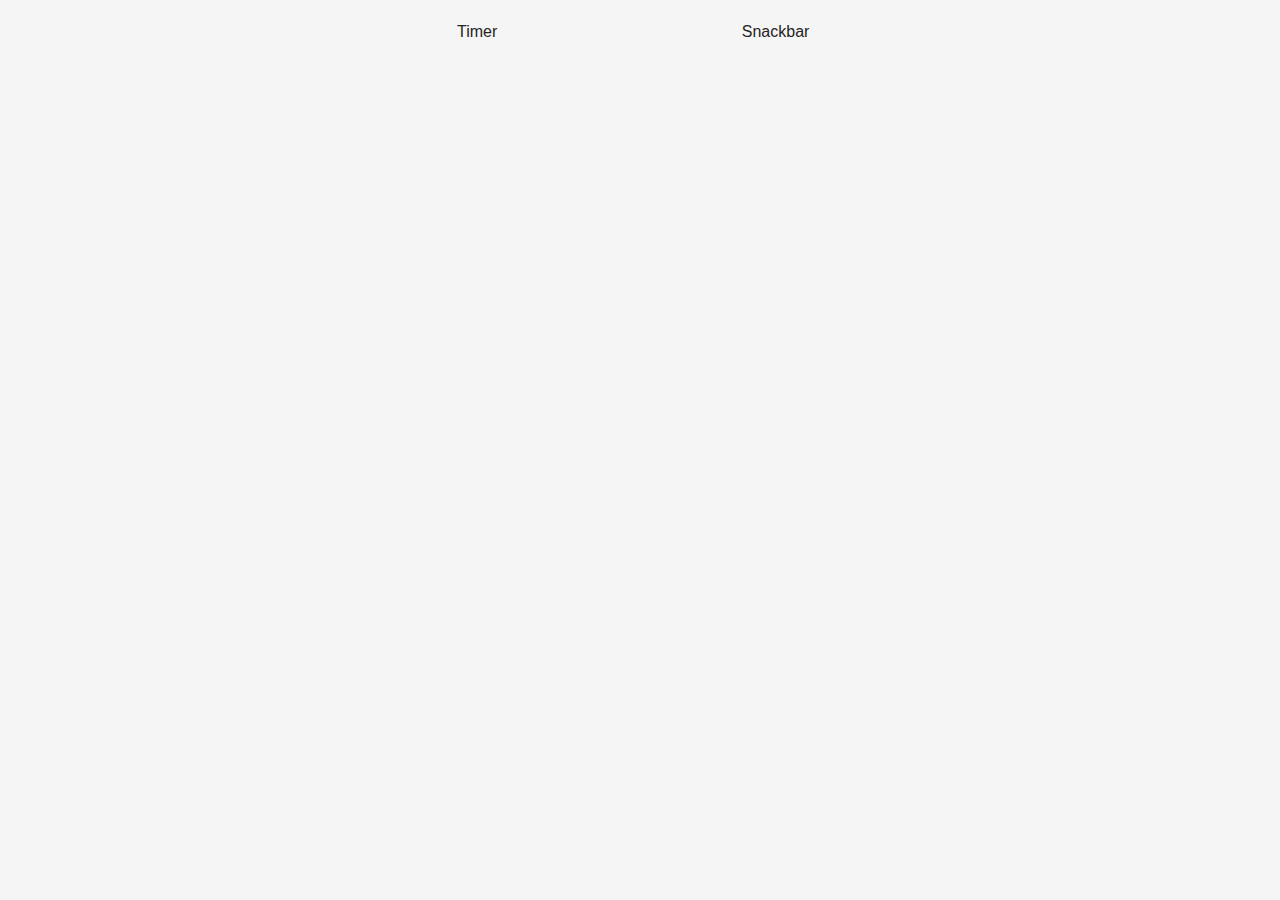
<file: src/index.html>
<!DOCTYPE html>
<html lang="en">
  <head>
    <meta charset="UTF-8" />
    <link rel="icon" type="image/svg+xml" href="/favicon.svg" />
    <meta name="viewport" content="width=device-width, initial-scale=1.0" />
    <title>goit-js-hw-10</title>
    <link rel="stylesheet" href="./css/styles.css" />
  </head>
  <body>
    <header class="header">
      <div class="container">
        <nav class="nav">
          <ul class="nav-list">
                       
            <li class="nav-item">
                            <a href="./1-timer.html">Timer</a>            
            </li>
                       
            <li class="nav-item">
                            <a href="./2-snackbar.html">Snackbar</a>            
            </li>
                     
          </ul>
                 
        </nav>
             
      </div>
         
    </header>
       
    <main>   </main>
  </body>
</html>
</file>
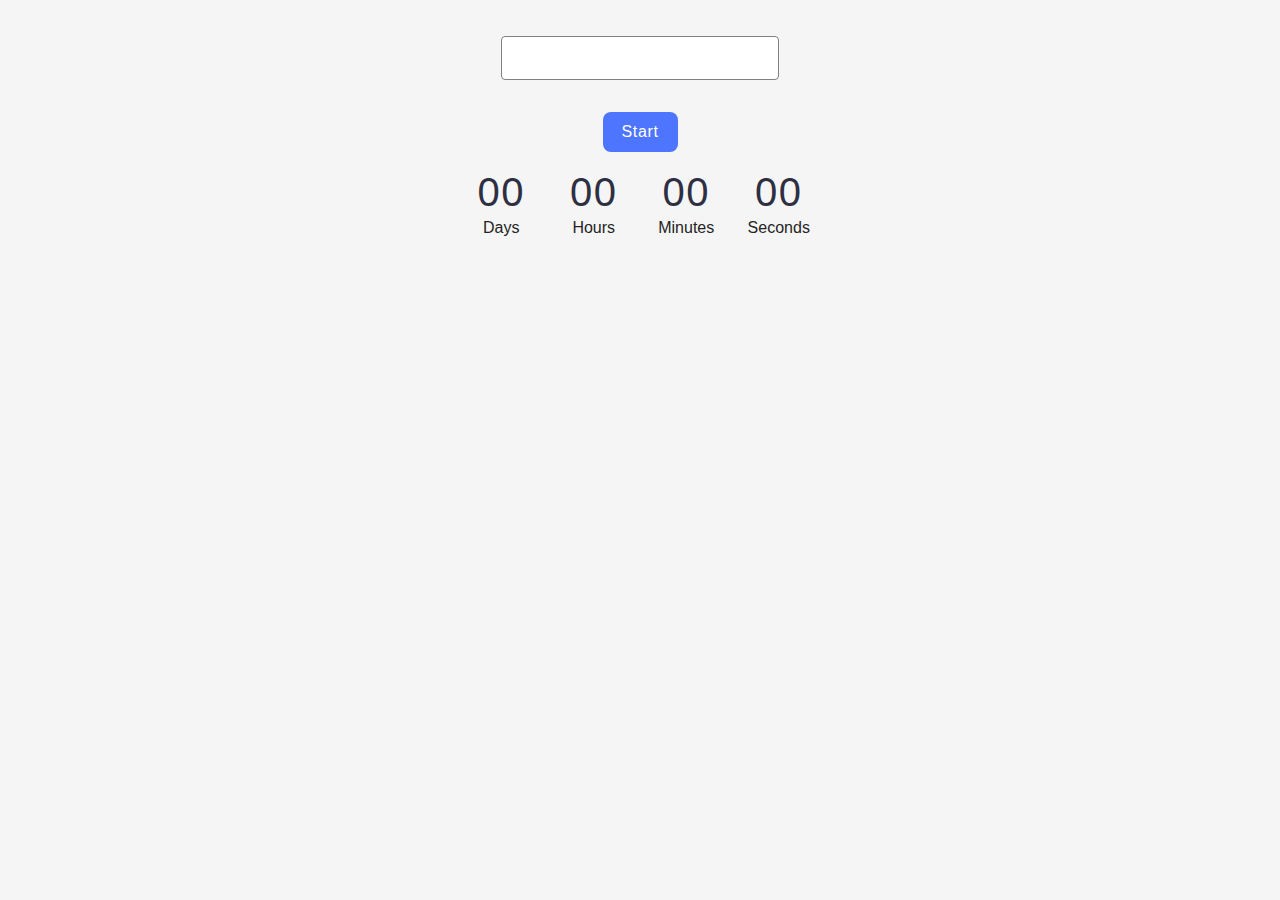
<file: src/1-timer.html>
<!DOCTYPE html>
<html lang="en">
  <head>
    <meta charset="UTF-8" />
    <meta http-equiv="X-UA-Compatible" content="IE=edge" />
    <meta name="viewport" content="width=device-width, initial-scale=1.0" />
    <title>Timer</title>
    <link rel="stylesheet" href="./css/styles.css" />
  </head>
  <body>
    <input type="text" id="datetime-picker" />
    <button type="button" data-start>Start</button>

    <div class="timer">
      <div class="field">
        <span class="value" data-days>00</span>
        <span class="label">Days</span>
      </div>
      <div class="field">
        <span class="value" data-hours>00</span>
        <span class="label">Hours</span>
      </div>
      <div class="field">
        <span class="value" data-minutes>00</span>
        <span class="label">Minutes</span>
      </div>
      <div class="field">
        <span class="value" data-seconds>00</span>
        <span class="label">Seconds</span>
      </div>
    </div>

    <main></main>

    <script type="module" src="./js/1-timer.js"></script>
  </body>
</html>
</file>
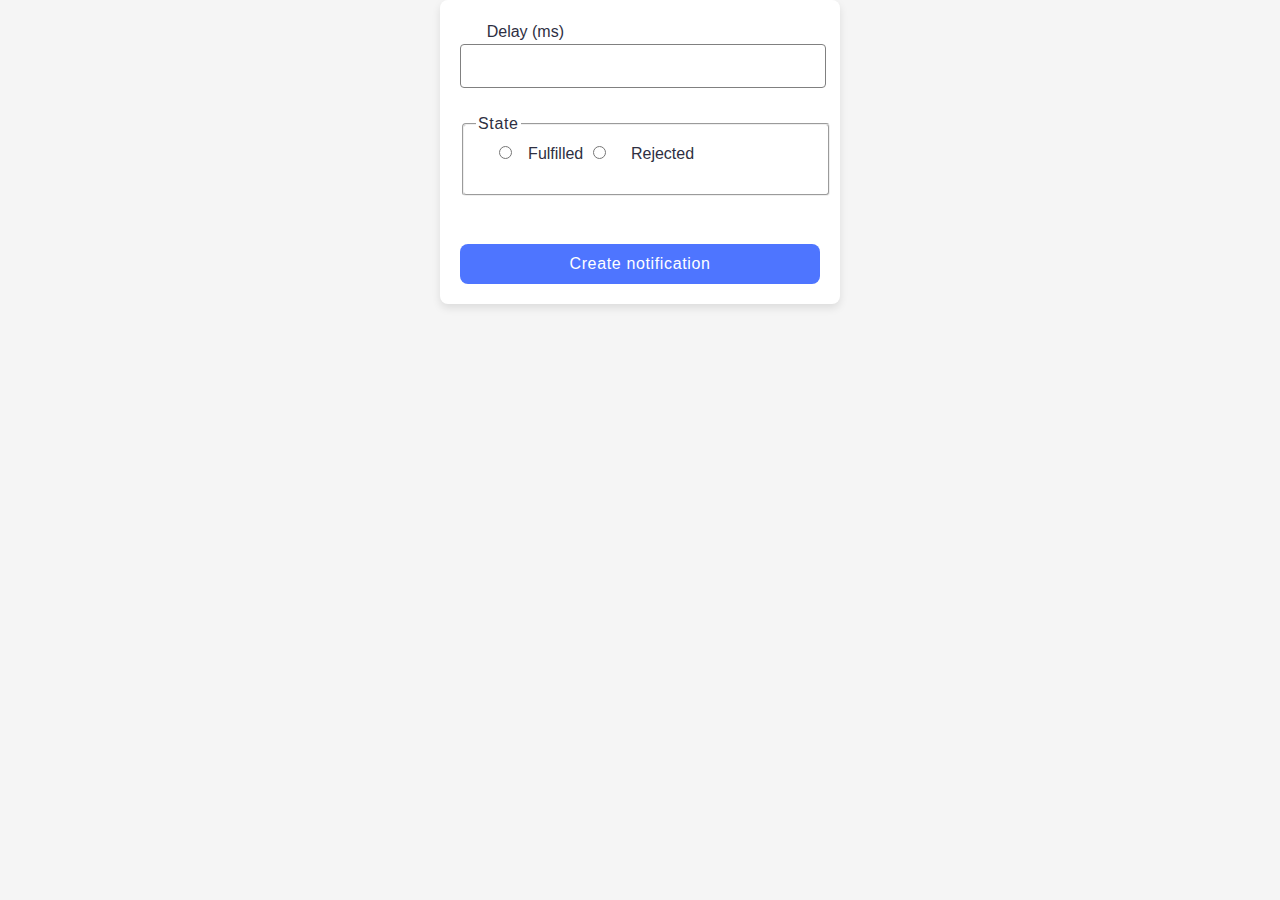
<file: src/2-snackbar.html>
<!DOCTYPE html>
<html lang="en">
  <head>
    <meta charset="UTF-8" />
    <meta http-equiv="X-UA-Compatible" content="IE=edge" />
    <meta name="viewport" content="width=device-width, initial-scale=1.0" />
    <title>Snackbar</title>
    <link rel="stylesheet" href="./css/styles.css" />
  </head>
  <body>
    <form class="form">
       
      <label>
            Delay (ms)     <input type="number" name="delay" required />  
      </label>

       
      <fieldset>
           
        <legend>State</legend>
        <label>
          <input type="radio" name="state" value="fulfilled" required />  
          Fulfilled
        </label>

        <label>
          <input type="radio" name="state" value="rejected" required />
              Rejected    
        </label>
         
      </fieldset>

        <button type="submit">Create notification</button>
    </form>
       
    <main></main>

       
    <script type="module" src="./js/2-snackbar.js"></script>
  </body>
</html>
</file>
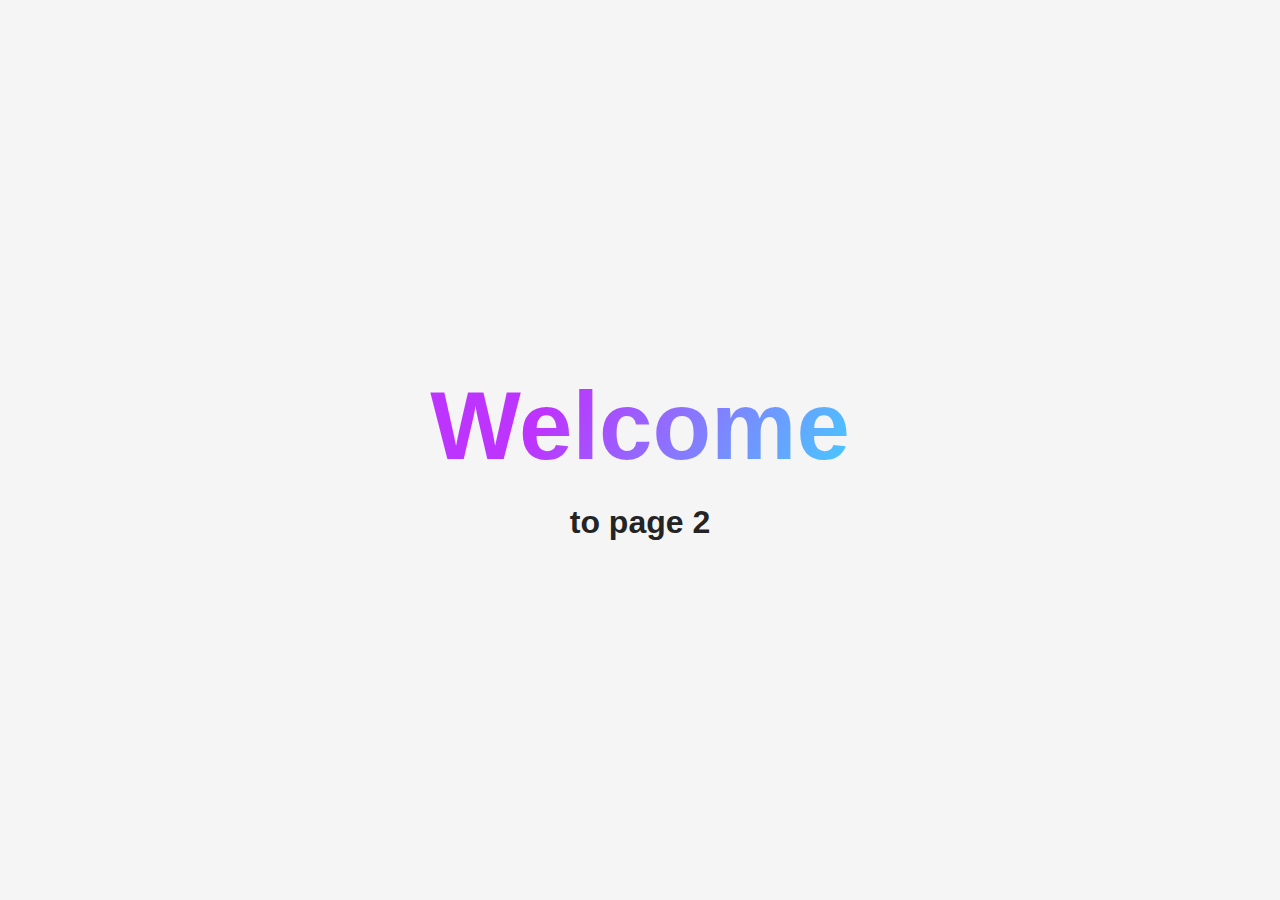
<file: src/page-2.html>
<!DOCTYPE html>
<html lang="en">
  <head>
    <meta charset="UTF-8" />
    <meta http-equiv="X-UA-Compatible" content="IE=edge" />
    <meta name="viewport" content="width=device-width, initial-scale=1.0" />
    <title>Page 2</title>
    <link rel="stylesheet" href="./css/styles.css" />
  </head>
  <body>
    <load
      src="./partials/header.html"
      icon-path="./img/sprite.svg#logo"
      highlight-act="active"
    />

    <main>
      <div class="container">
        <h1 class="main-title">
          <span class="main-title-gradient">Welcome</span> to page 2
        </h1>
        <load src="./partials/back-link.html" />
      </div>
    </main>

    <load src="./partials/footer.html" />
  </body>
</html>
</file>
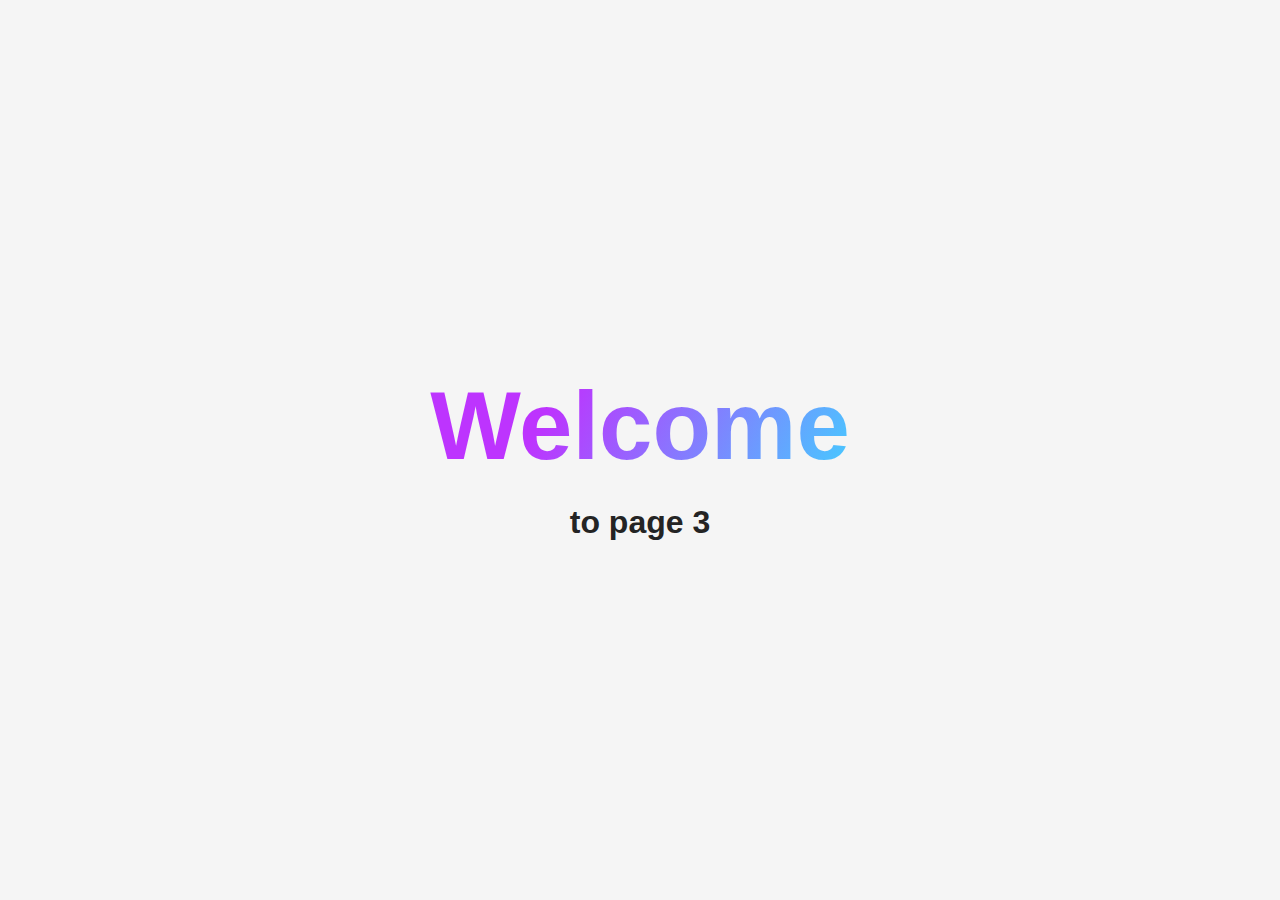
<file: src/page-3.html>
<!DOCTYPE html>
<html lang="en">
  <head>
    <meta charset="UTF-8" />
    <meta http-equiv="X-UA-Compatible" content="IE=edge" />
    <meta name="viewport" content="width=device-width, initial-scale=1.0" />
    <title>Page 3</title>
    <link rel="stylesheet" href="./css/styles.css" />
  </head>
  <body>
    <load
      src="./partials/header.html"
      icon-path="./img/sprite.svg#logo"
      highlight-curr="active"
    />

    <main>
      <div class="container">
        <h1 class="main-title">
          <span class="main-title-gradient">Welcome</span> to page 3
        </h1>
        <load src="./partials/back-link.html" />
      </div>
    </main>

    <load src="./partials/footer.html" />
  </body>
</html>
</file>
<file: src/css/styles.css>
/**
  |============================
  | include css partials with
  | default @import url()
  |============================
*/
/* Common styles */
@import url('./reset.css');
@import url('./base.css');
@import url('./container.css');
@import url('./animations.css');

/* Sections style */
@import url('./header.css');
@import url('./vite-promo.css');
@import url('./badges.css');
@import url('./back-link.css');
@import url('./footer.css');

body {
  font-family: 'Arial', sans-serif;
  display: flex;
  flex-direction: column;
  align-items: center;
  justify-content: center;
  height: 100vh;
  margin: 0;
  background-color: #f5f5f5;
}

/* Timer  */

input[type='text'] {
  font-weight: 400;
  font-size: 16px;
  line-height: 150%;
  letter-spacing: 0.04em;
  color: #2e2f42;
  border: 1px solid #808080;
  background: #fff;
  border-radius: 4px;
  width: 272px;
  height: 40px;
  margin-top: 36px;
  margin-bottom: 32px;
  outline: none;
  transition: border-color 0.3s ease;
}
input[type='text']:hover,
input[type='text']:focus {
  border: 1px solid #000;
}
input[type='text']:active {
  border: 1px solid #4e75ff;
  color: #000;
}
input[type='text']:disabled {
  border: 1px solid #808080;
  color: #808080;
  background: #fafafa;
}

button[type='button'] {
  border-radius: 8px;
  margin-bottom: 16px;
  width: 75px;
  height: 40px;
  background: #4e75ff;
  font-weight: 500;
  font-size: 16px;
  line-height: 150%;
  letter-spacing: 0.04em;
  color: #fff;
  border: none;
}
button[type='button']:hover {
  background: #6c8cff;
}
button[type='button']:disabled {
  background: #cfcfcf;
  color: #989898;
}

.timer {
  width: 346px;
  height: 72px;
  display: flex;
  gap: 24px;
}
.field {
  width: 82px;
  height: 72px;
  display: flex;
  flex-direction: column;
  align-items: center;
}

.value {
  font-family: var(--font-family);
  font-weight: 400;
  font-size: 40px;
  line-height: 120%;
  letter-spacing: 0.04em;
  color: #2e2f42;
}

/*  Snackbar  */

.form {
  background-color: #fff;
  border-radius: 8px;
  box-shadow: 0 4px 8px rgba(0, 0, 0, 0.1);
  padding: 20px;
  width: 360px;
}
label {
  font-family: var(--font-family);
  font-weight: 400;
  font-size: 16px;
  line-height: 150%;
  color: #2e2f42;
}

input[type='number'] {
  border: 1px solid #808080;
  border-radius: 4px;
  width: 360px;
  height: 40px;
}

input[type='number']:focus {
  border-color: #4e75ff;
  outline: none;
}

fieldset {
  width: 340px;
  height: 64px;
  border-radius: 4px;
  stroke-width: 1px;
  stroke: #808080;
  margin-bottom: 24px;
}
legend {
  font-family: var(--font-family);
  font-weight: 400;
  font-size: 16px;
  line-height: 150%;
  letter-spacing: 0.04em;
  color: #2e2f42;
}

button {
  border-radius: 8px;
  padding: 8px 16px;
  width: 360px;
  height: 40px;
  background: #4e75ff;
  font-family: var(--font-family);
  font-weight: 500;
  font-size: 16px;
  line-height: 150%;
  letter-spacing: 0.04em;
  color: #fff;
  border: none;
}

button:hover {
  background: #6c8cff;
}
</file>
